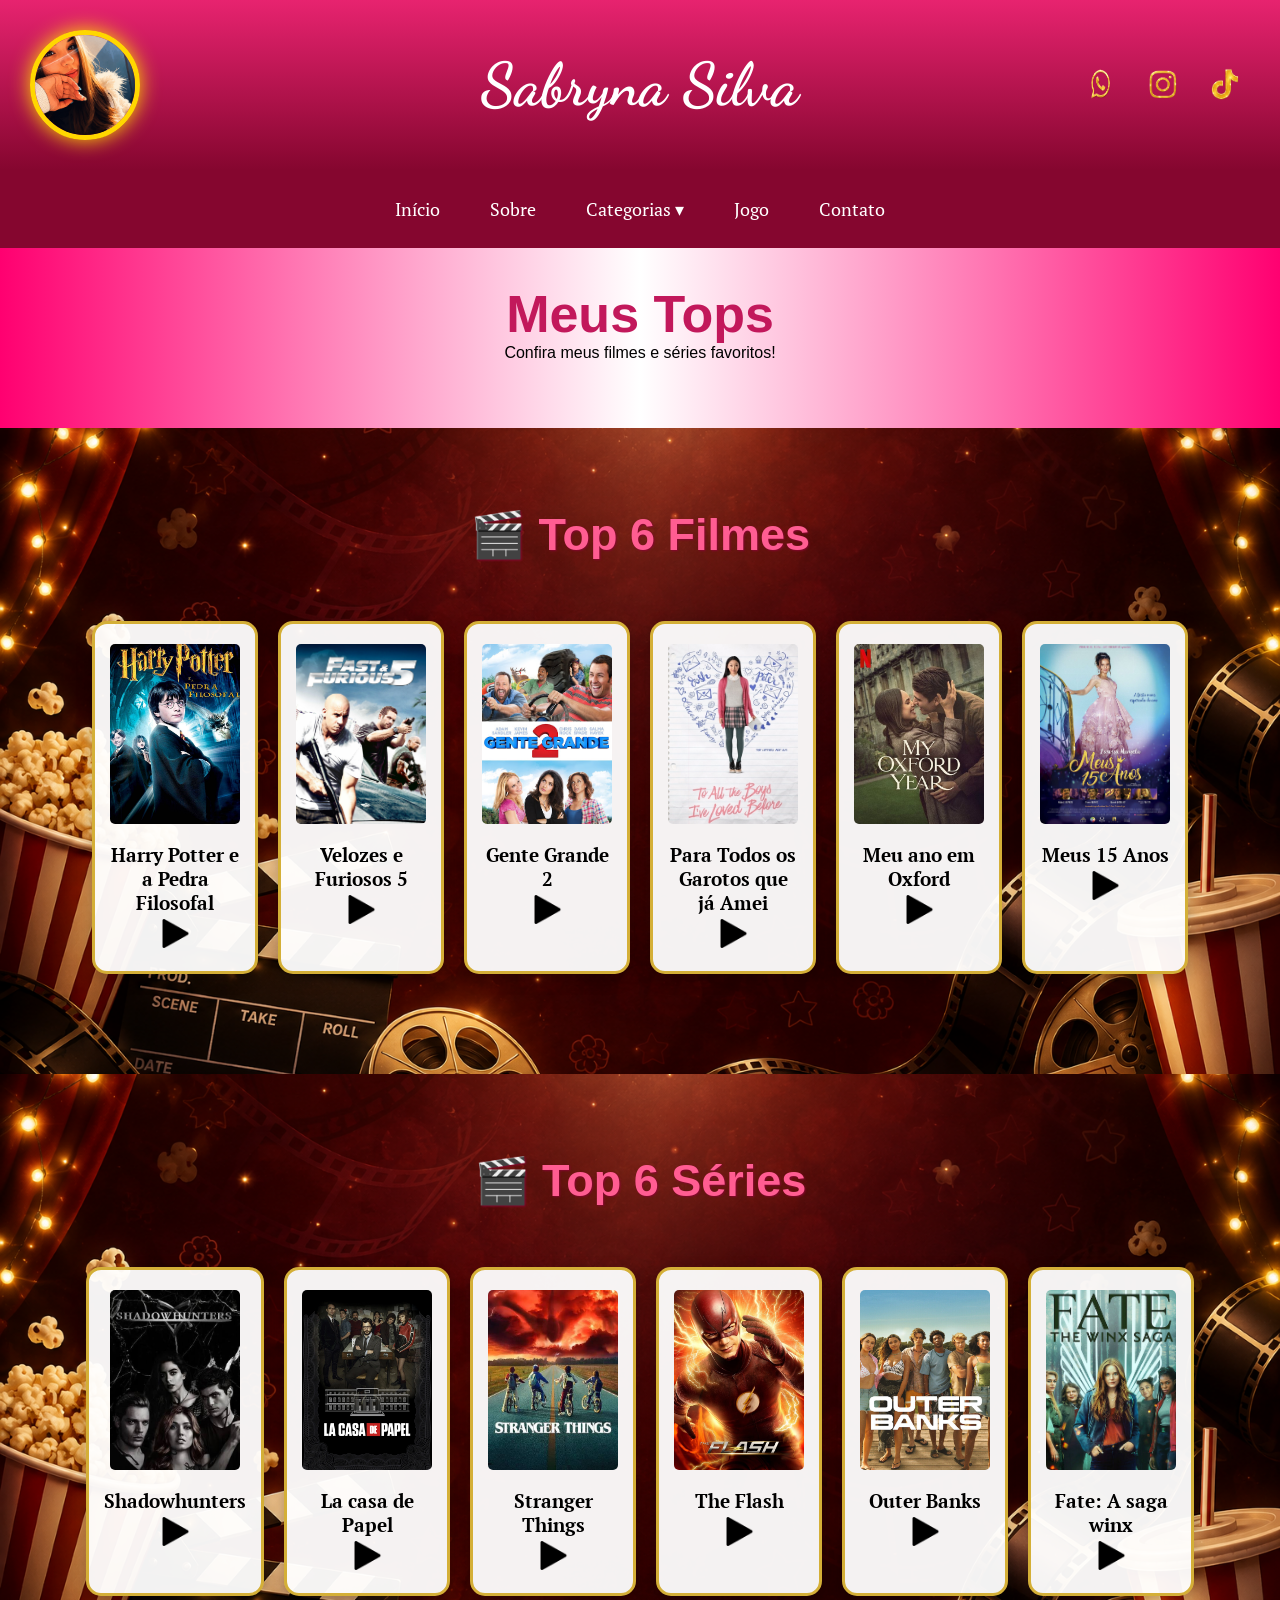
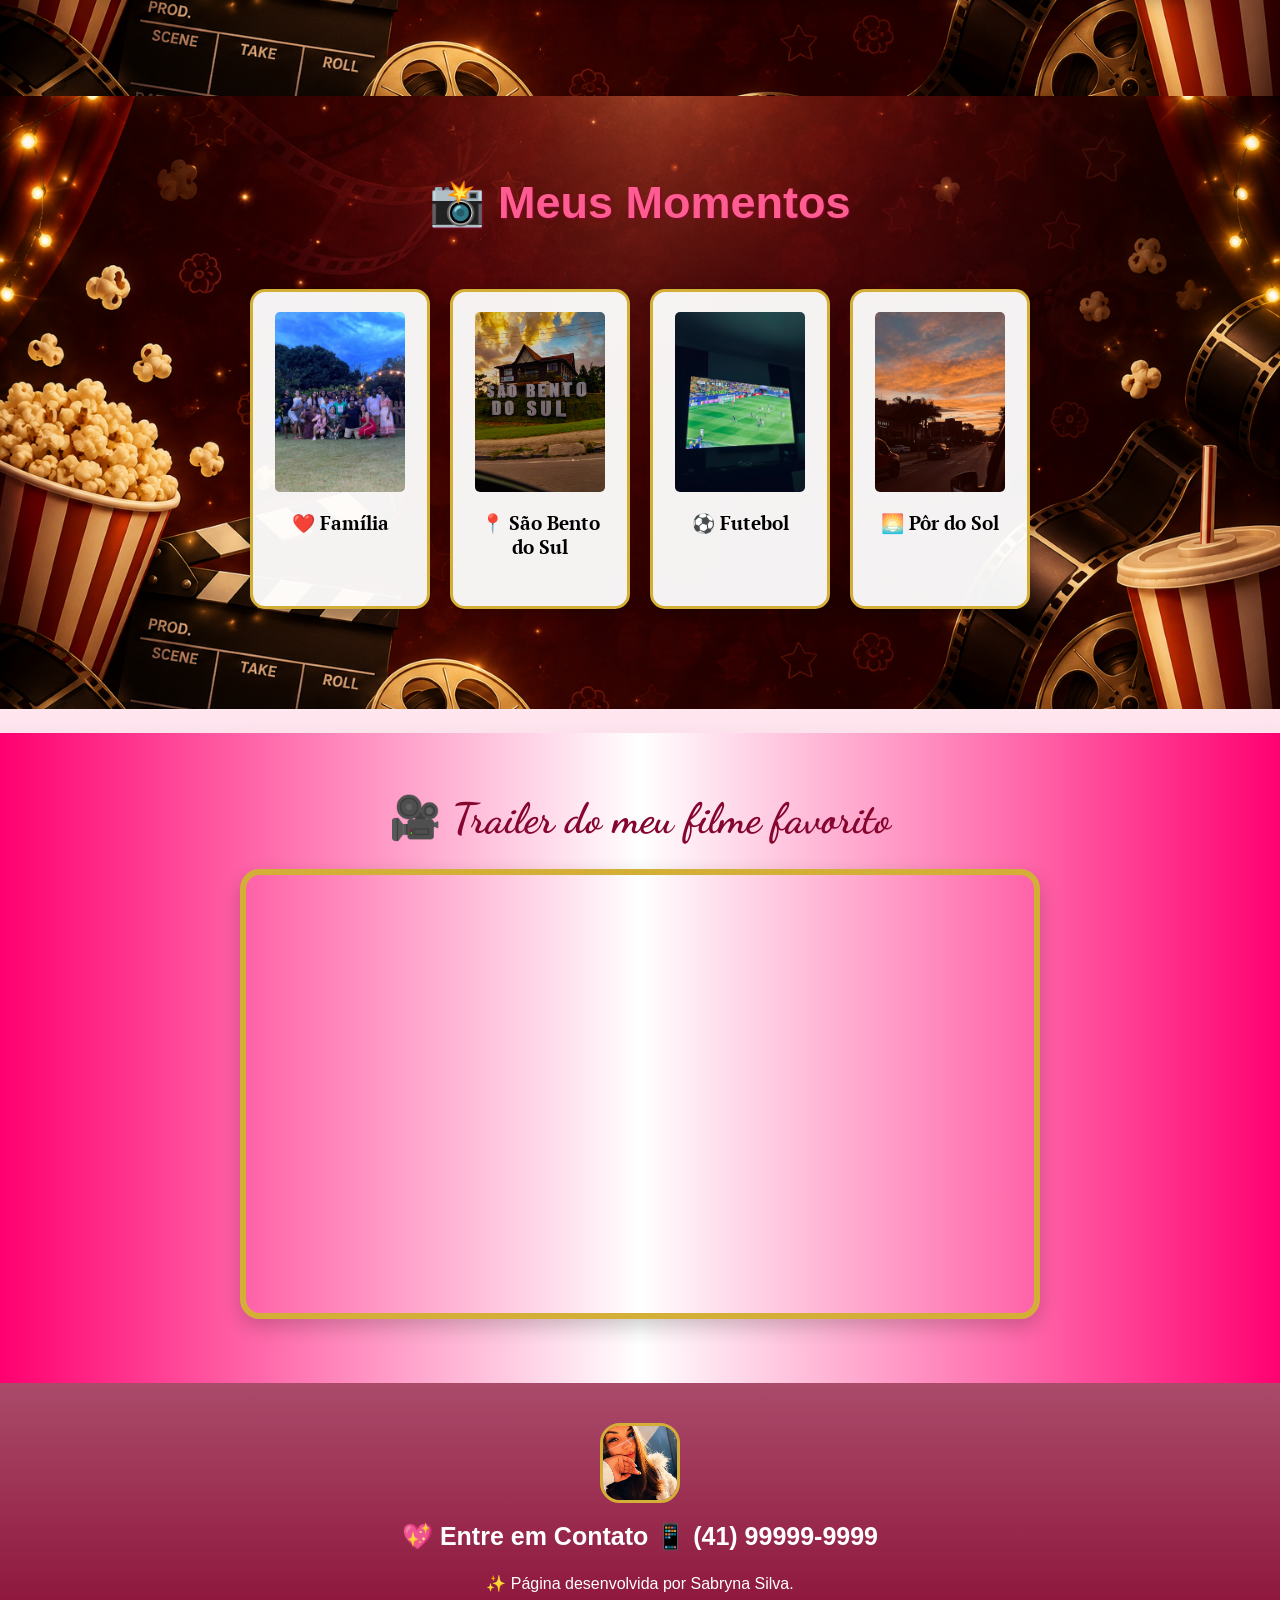
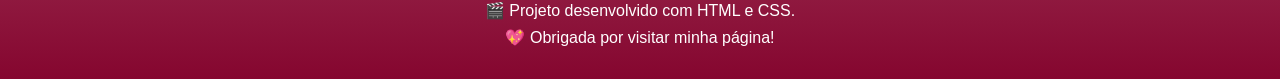
<file: index.html>
<!DOCTYPE html>
<html lang="pt-br">
<head>
<meta charset="UTF-8">

<meta name="viewport" content="width=device-width, initial-scale=1.0">

<title>Home |Sabryna Silva</title>
<link rel="stylesheet" href="style.css">
</head>
</head>

<body class="pagina-inicio">

<!--header é a parte do cabeçalho do site-->
<header class="cabecalho-itens">

<img class="cabecalho_imagem" src="minhafoto.png" alt="Logo da Página">

<h1 class="titulo_site">Sabryna Silva</h1>
<div class="sociais">
<img src="img_WhatsaoD.png" alt="WhatsApp">
<img src="img_InstagramD-removebg-preview.png" alt="Instagram">
<img src="img_TiktokD-removebg-preview.png" alt="TikTok">
</div>

</header>

<nav class="menu">
    <a href="index.html">Início</a>
    <a href="sobre.html">Sobre</a>

    <div class="dropdown">
        <a href="#">Categorias ▾</a>
        <div class="dropdown-conteudo">
            <a href="filmes.html">Filmes</a>
            <a href="series.html">Séries</a>
        </div>
    </div>

     <a href="jogo.html">Jogo</a>
    <a href="contato.html">Contato</a>
</nav>

<!--Seção banner 1 é a parte do paragrafo 1 da página-->
<section class="banner1">
    <div class="banner-texto">
        <h1>Meus Tops</h1>
    <p>Confira meus filmes e séries favoritos!</p>
  </div>
</section>

<!--Seção estudantes é a parte do paragrafo 2 da página-->
<section class="estudante filmes-destaque">
<h1 class="estudante_titulo">🎬 Top 6 Filmes</h1>
<p> </p>
<div class="estudantes_todos">
<div class="estudante-div">
<img class="estudante-imagem" src="img_harryP.jpg" alt="Foto do Filme">

<h3 class="estudante-nome">Harry Potter e a Pedra Filosofal</h3>
<a href="https://www.youtube.com/watch?v=SFzft_2dcV0">
<p> </p>
<img class="estudante-icone" src="play.png" alt="Fantasia"></a>
</div>

<div class="estudante-div">
<img class="estudante-imagem" src="img_velozes&f.jpg" alt="Foto do Filme">
<h3 class="estudante-nome">Velozes e Furiosos 5</h3>
<a href="https://www.youtube.com/watch?v=e4tEwEZYELc">
<p> </p>
<img class="estudante-icone" src="play.png" alt="Ação"></a>
</div>

<div class="estudante-div">
<img class="estudante-imagem" src="img_genteG.jpg" alt="Foto do Filme">
<h3 class="estudante-nome">Gente Grande 2</h3>
<a href="https://www.youtube.com/watch?v=U4IVNvPu134">
<p> </p>
<img class="estudante-icone" src="play.png" alt="Comédia"></a>
</div>

<div class="estudante-div">
<img class="estudante-imagem" src="img_ParaTodos.jpg" alt="Foto do Filme">
<h3 class="estudante-nome">Para Todos os Garotos que já Amei</h3>
<a href="https://www.youtube.com/watch?v=JDpGv0V26B">
<p> </p>
<img class="estudante-icone" src="play.png" alt="Comédia Romântica"></a>
</div>

<div class="estudante-div">
<img class="estudante-imagem" src="img_MyOxford.jpg" alt="Foto do Filme">
<h3 class="estudante-nome">Meu ano em Oxford</h3>
<a href="https://www.youtube.com/watch?v=gDc7l8dfOr4">
<p> </p>
<img class="estudante-icone" src="play.png" alt="Romance/Drama"></a>
</div>

<div class="estudante-div">
<img class="estudante-imagem" src="img_meus15.jpg" alt="Foto do filme">
<h3 class="estudante-nome">Meus 15 Anos</h3>
<a href="https://www.youtube.com/watch?v=Yup2ZcAm_E0">
<p> </p>
<img class="estudante-icone" src="play.png" alt="Romance Adolescente"></a>
</div>

</div>
</section>

<!--Seção estudantes é a parte do paragrafo 3 da página-->
<section class="estudante series-destaque">
    <h1 class="estudante_titulo">🎬 Top 6 Séries</h1>
<div class="estudantes_todos">
<div class="estudante-div">
<img class="estudante-imagem" src="img-Shadow.jpeg" alt="Foto da Serie">
<h3 class="estudante-nome">Shadowhunters</h3>
<a href="https://www.youtube.com/watch?v=Ms_KHiZTjs0">
<p> </p>
<img class="estudante-icone" src="play.png" alt="Fantasia/Ação"></a>
</div>

<div class="estudante-div">
<img class="estudante-imagem" src="img_LaCasa.webp"
alt="Foto da Série">
<h3 class="estudante-nome">La casa de Papel</h3>
<a href="https://www.youtube.com/watch?v=jkzl8ZAppqE">
<p> </p>
<img class="estudante-icone" src="play.png" alt="Suspense/Ação"></a>
</div>

<div class="estudante-div">
<img class="estudante-imagem" src="img_Stranger.jpeg"
alt="Foto da Serie">
<h3 class="estudante-nome">Stranger Things</h3>
<a href="https://www.youtube.com/watch?v=RMmGQNNl164">
<p> </p>
<img class="estudante-icone" src="play.png" alt="Ficção Científica/Terror"></a>
</div>

<div class="estudante-div">
<img class="estudante-imagem" src="img_Tflah.jpg"
alt="Foto da Serie">
<h3 class="estudante-nome">The Flash</h3>
<a href="https://www.youtube.com/watch?v=IgVyroQjZbE">
<p> </p>
<img class="estudante-icone" src="play.png" alt="Super-Herói/Ação"></a>
</div>

<div class="estudante-div">
<img class="estudante-imagem" src="outerBanks2.jpg"
alt="Foto da Serie">
<h3 class="estudante-nome">Outer Banks</h3>
<a href="https://www.youtube.com/watch?v=SqLHo7bIddY">
<p> </p>
<img class="estudante-icone" src="play.png" alt="Aventura/Mistério"></a>
</div>

<div class="estudante-div">
<img class="estudante-imagem" src="fate-the-winx-saga_ur51.jpg"
alt="Foto da Serie">
<h3 class="estudante-nome">Fate: A saga winx</h3>
<a href="https://www.youtube.com/watch?v=jZmW01kkiwE">
<p> </p>
<img class="estudante-icone" src="play.png" alt="Fantasia/Drama"></a>
</div>
</div>
</section>

 
<!-- Seção Meus Momentos -->
<section class="estudante momentos-destaque">
    <h1 class="estudante_titulo">📸 Meus Momentos</h1>

    <div class="estudantes_todos">

        <div class="estudante-div">
            <img class="estudante-imagem" src="familia_img.jpg" alt="Família">
            <h3 class="estudante-nome">❤️ Família</h3>
        </div>

        <div class="estudante-div">
            <img class="estudante-imagem" src="sao-bento.jpg" alt="São Bento do Sul">
            <h3 class="estudante-nome">📍 São Bento do Sul</h3>
        </div>

        <div class="estudante-div">
            <img class="estudante-imagem" src="futb.jpeg" alt="Futebol">
            <h3 class="estudante-nome">⚽ Futebol</h3>
        </div>

        <div class="estudante-div">
            <img class="estudante-imagem" src="pordosol.JPG" alt="Pôr do Sol">
            <h3 class="estudante-nome">🌅 Pôr do Sol</h3>
        </div>

    </div>
</section>

<!-- Seção rodapé -->
<footer class="escola">

    <section class="container-video">

        <h3 class="titulo-video">🎥 Trailer do meu filme favorito</h3>


        <iframe
            class="video-responsivo"
            src="https://www.youtube.com/embed/VyHV0BRtdxo"
            title="YouTube video player"
            frameborder="0"
            allow="accelerometer; autoplay; clipboard-write; encrypted-media; gyroscope; picture-in-picture; web-share"
            allowfullscreen>
        </iframe>

    </section>


    <div class="rodape-conteudo">
        <img class="logo_rodape" src="minhafoto.png" alt="Foto da Sabryna">

        <h2 class="escola-titulo">
            💖 Entre em Contato
            <a class="link" href="https://wa.me">
                📱 (41) 99999-9999
            </a>
        </h2>

        <div class="creditos">
            <p>✨ Página desenvolvida por Sabryna Silva.</p>
            <p>🎬 Projeto desenvolvido com HTML e CSS.</p>
            <p>💖 Obrigada por visitar minha página!</p>
        </div>
    </div>

</footer>
</file>
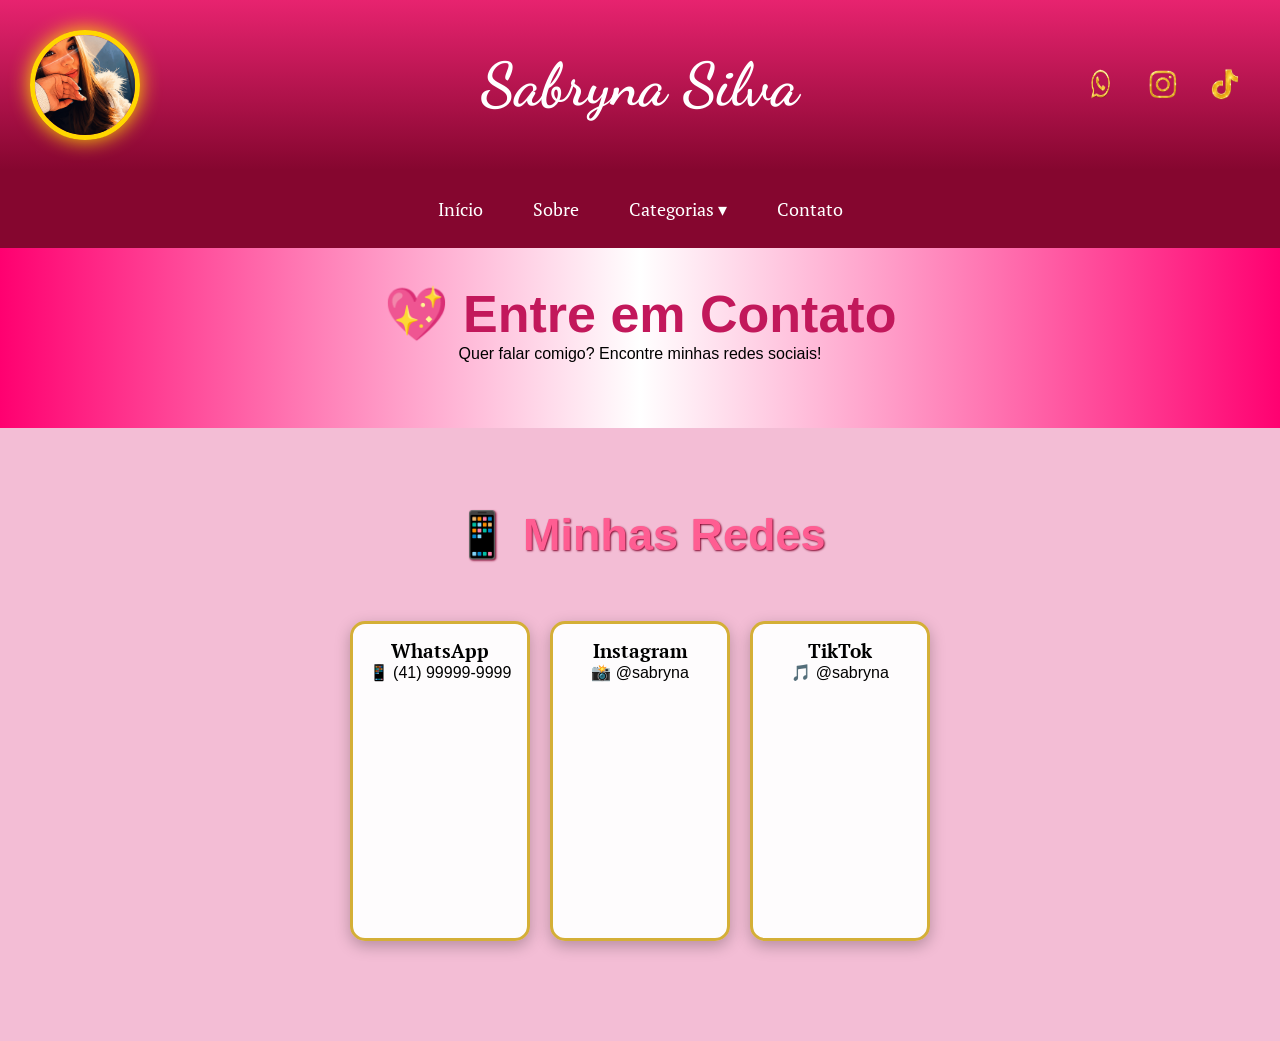
<file: contato.html>
<!DOCTYPE html>
<html lang="pt-br">
<head>
    <meta charset="UTF-8">
    <meta name="viewport" content="width=device-width, initial-scale=1.0">

    <title>Contato | Sabryna Silva</title>

    <link rel="stylesheet" href="style.css">
</head>

<body>

<header class="cabecalho-itens">

    <img class="cabecalho_imagem" src="minhafoto.png" alt="Foto da Sabryna">

    <h1 class="titulo_site">Sabryna Silva</h1>

    <div class="sociais">
        <img src="img_WhatsaoD.png" alt="WhatsApp">
        <img src="img_InstagramD-removebg-preview.png" alt="Instagram">
        <img src="img_TiktokD-removebg-preview.png" alt="TikTok">
    </div>

</header>

<nav class="menu">
    <a href="index.html">Início</a>
    <a href="sobre.html">Sobre</a>

    <div class="dropdown">
        <a href="#">Categorias ▾</a>

        <div class="dropdown-conteudo">
            <a href="filmes.html">Filmes</a>
            <a href="series.html">Séries</a>
        </div>
    </div>

    <a href="contato.html">Contato</a>
</nav>

<section class="banner1">
    <div class="banner-texto">
        <h1>💖 Entre em Contato</h1>
        <p>Quer falar comigo? Encontre minhas redes sociais!</p>
    </div>
</section>

<section class="estudante">

    <h1 class="estudante_titulo">📱 Minhas Redes</h1>

    <div class="estudantes_todos">

        <div class="estudante-div">
            <h3 class="estudante-nome">WhatsApp</h3>
            <p>📱 (41) 99999-9999</p>
        </div>

        <div class="estudante-div">
            <h3 class="estudante-nome">Instagram</h3>
            <p>📸 @sabryna</p>
        </div>

        <div class="estudante-div">
            <h3 class="estudante-nome">TikTok</h3>
            <p>🎵 @sabryna</p>
        </div>

    </div>

</section>

</body>
</html>
</file>
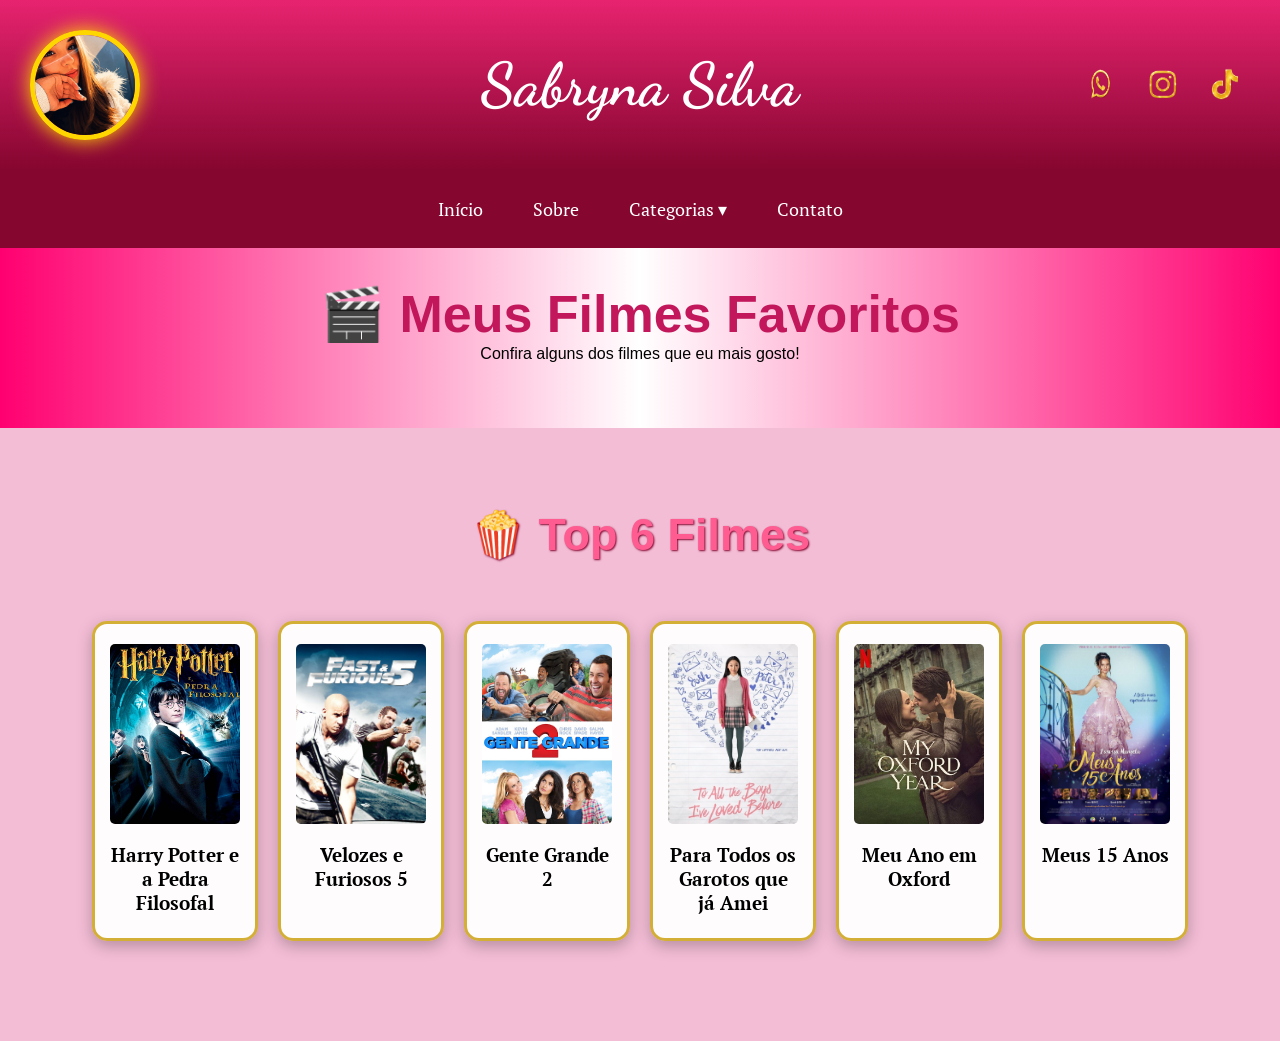
<file: filmes.html>
<!DOCTYPE html>
<html lang="pt-br">
<head>
    <meta charset="UTF-8">
    <meta name="viewport" content="width=device-width, initial-scale=1.0">

    <title>Filmes | Sabryna Silva</title>

    <link rel="stylesheet" href="style.css">
</head>

<body>

<header class="cabecalho-itens">

    <img class="cabecalho_imagem" src="minhafoto.png" alt="Foto da Sabryna">

    <h1 class="titulo_site">Sabryna Silva</h1>

    <div class="sociais">
        <img src="img_WhatsaoD.png" alt="WhatsApp">
        <img src="img_InstagramD-removebg-preview.png" alt="Instagram">
        <img src="img_TiktokD-removebg-preview.png" alt="TikTok">
    </div>

</header>

<nav class="menu">
    <a href="index.html">Início</a>
    <a href="sobre.html">Sobre</a>

    <div class="dropdown">
        <a href="#">Categorias ▾</a>

        <div class="dropdown-conteudo">
            <a href="filmes.html">Filmes</a>
            <a href="series.html">Séries</a>
        </div>
    </div>

    <a href="contato.html">Contato</a>
</nav>

<section class="banner1">
    <div class="banner-texto">
        <h1>🎬 Meus Filmes Favoritos</h1>
        <p>Confira alguns dos filmes que eu mais gosto!</p>
    </div>
</section>

<section class="estudante">

    <h1 class="estudante_titulo">🍿 Top 6 Filmes</h1>

    <div class="estudantes_todos">

        <div class="estudante-div">
            <img class="estudante-imagem" src="img_harryP.jpg" alt="Harry Potter">
            <h3 class="estudante-nome">Harry Potter e a Pedra Filosofal</h3>
        </div>

        <div class="estudante-div">
            <img class="estudante-imagem" src="img_velozes&f.jpg" alt="Velozes e Furiosos">
            <h3 class="estudante-nome">Velozes e Furiosos 5</h3>
        </div>

        <div class="estudante-div">
            <img class="estudante-imagem" src="img_genteG.jpg" alt="Gente Grande">
            <h3 class="estudante-nome">Gente Grande 2</h3>
        </div>

        <div class="estudante-div">
            <img class="estudante-imagem" src="img_ParaTodos.jpg" alt="Para Todos os Garotos">
            <h3 class="estudante-nome">Para Todos os Garotos que já Amei</h3>
        </div>

        <div class="estudante-div">
            <img class="estudante-imagem" src="img_MyOxford.jpg" alt="Meu Ano em Oxford">
            <h3 class="estudante-nome">Meu Ano em Oxford</h3>
        </div>

        <div class="estudante-div">
            <img class="estudante-imagem" src="img_meus15.jpg" alt="Meus 15 Anos">
            <h3 class="estudante-nome">Meus 15 Anos</h3>
        </div>

    </div>

</section>

</body>
</html>
</file>
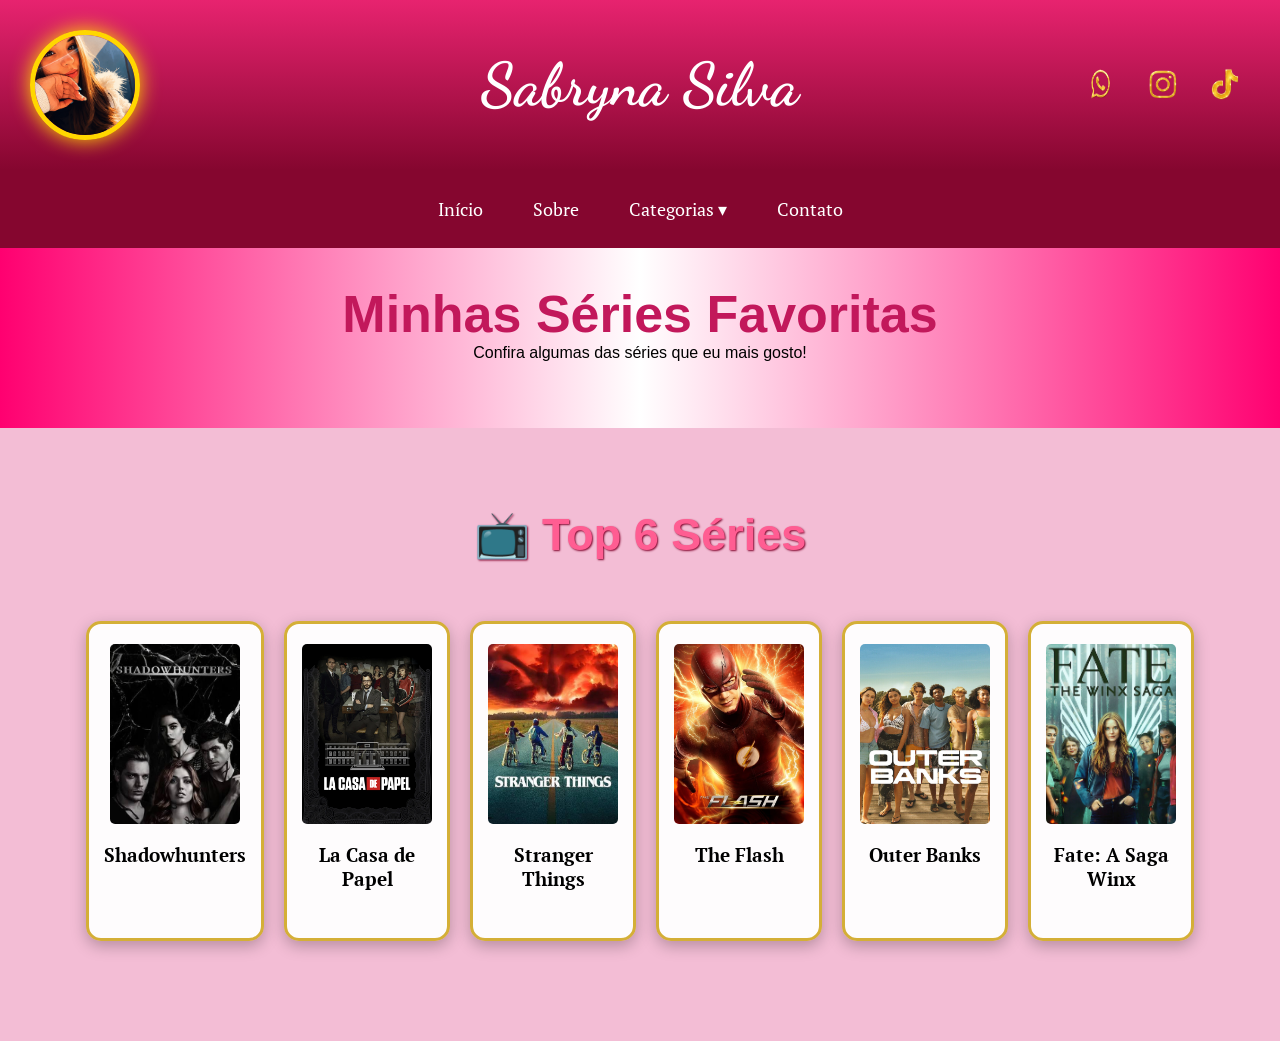
<file: series.html>
<!DOCTYPE html>
<html lang="pt-br">
<head>
    <meta charset="UTF-8">
    <meta name="viewport" content="width=device-width, initial-scale=1.0">

    <title>Séries | Sabryna Silva</title>

    <link rel="stylesheet" href="style.css">
</head>

<body>

<header class="cabecalho-itens">

    <img class="cabecalho_imagem" src="minhafoto.png" alt="Foto da Sabryna">

    <h1 class="titulo_site">Sabryna Silva</h1>

    <div class="sociais">
        <img src="img_WhatsaoD.png" alt="WhatsApp">
        <img src="img_InstagramD-removebg-preview.png" alt="Instagram">
        <img src="img_TiktokD-removebg-preview.png" alt="TikTok">
    </div>

</header>

<nav class="menu">
    <a href="index.html">Início</a>
    <a href="sobre.html">Sobre</a>

    <div class="dropdown">
        <a href="#">Categorias ▾</a>

        <div class="dropdown-conteudo">
            <a href="filmes.html">Filmes</a>
            <a href="series.html">Séries</a>
        </div>
    </div>

    <a href="contato.html">Contato</a>
</nav>

<section class="banner1">
    <div class="banner-texto">
        <h1> Minhas Séries Favoritas</h1>
        <p>Confira algumas das séries que eu mais gosto!</p>
    </div>
</section>

<section class="estudante">

    <h1 class="estudante_titulo">📺 Top 6 Séries</h1>

    <div class="estudantes_todos">

        <div class="estudante-div">
            <img class="estudante-imagem" src="img-Shadow.jpeg" alt="Shadowhunters">
            <h3 class="estudante-nome">Shadowhunters</h3>
        </div>

        <div class="estudante-div">
            <img class="estudante-imagem" src="img_LaCasa.webp" alt="La Casa de Papel">
            <h3 class="estudante-nome">La Casa de Papel</h3>
        </div>

        <div class="estudante-div">
            <img class="estudante-imagem" src="img_Stranger.jpeg" alt="Stranger Things">
            <h3 class="estudante-nome">Stranger Things</h3>
        </div>

        <div class="estudante-div">
            <img class="estudante-imagem" src="img_Tflah.jpg" alt="The Flash">
            <h3 class="estudante-nome">The Flash</h3>
        </div>

        <div class="estudante-div">
            <img class="estudante-imagem" src="outerBanks2.jpg" alt="Outer Banks">
            <h3 class="estudante-nome">Outer Banks</h3>
        </div>

        <div class="estudante-div">
            <img class="estudante-imagem" src="fate-the-winx-saga_ur51.jpg" alt="Fate A Saga Winx">
            <h3 class="estudante-nome">Fate: A Saga Winx</h3>
        </div>

    </div>

</section>

</body>
</html>
</file>
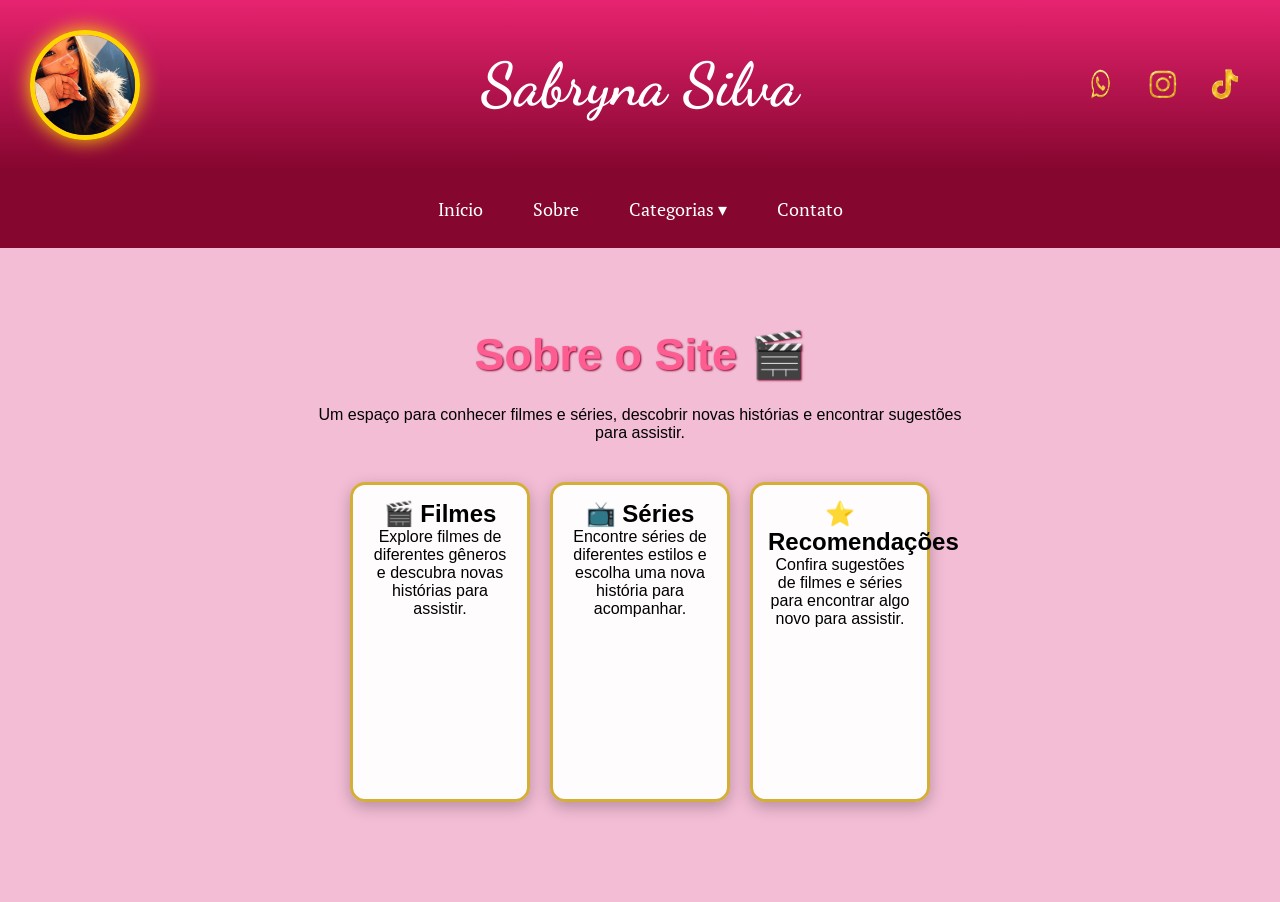
<file: sobre.html>
<!DOCTYPE html> 
<html lang="pt-br">

<head>
    <meta charset="UTF-8">
    <meta name="viewport" content="width=device-width, initial-scale=1.0">

    <title>Sobre | Sabryna Silva</title>

    <link rel="stylesheet" href="style.css">
</head>

<body>

<header class="cabecalho-itens">

    <img class="cabecalho_imagem" src="minhafoto.png" alt="Foto da Sabryna">

    <h1 class="titulo_site">Sabryna Silva</h1>

    <div class="sociais">
        <img src="img_WhatsaoD.png" alt="WhatsApp">
        <img src="img_InstagramD-removebg-preview.png" alt="Instagram">
        <img src="img_TiktokD-removebg-preview.png" alt="TikTok">
    </div>

</header>


<nav class="menu">

    <a href="index.html">Início</a>

    <a href="sobre.html">Sobre</a>

    <div class="dropdown">

        <a href="#">Categorias ▾</a>

        <div class="dropdown-conteudo">
            <a href="filmes.html">Filmes</a>
            <a href="series.html">Séries</a>
        </div>

    </div>

    <a href="contato.html">Contato</a>

</nav>


<section class="estudante">

    <h1 class="estudante_titulo">Sobre o Site 🎬</h1>

    <div class="banner-texto">

        <p>
          Um espaço para conhecer filmes e séries, descobrir novas histórias
    e encontrar sugestões para assistir.
        </p>

    </div>


    <div class="estudantes_todos">

        <div class="estudante-div">

            <h2>🎬 Filmes</h2>
<p>
    Explore filmes de diferentes gêneros e descubra novas histórias
    para assistir.
</p>

        </div>


        <div class="estudante-div">

    <h2>📺 Séries</h2>
<p>
    Encontre séries de diferentes estilos e escolha uma nova história
    para acompanhar.
</p>

        </div>


        <div class="estudante-div">
<h2>⭐ Recomendações</h2>
<p>
    Confira sugestões de filmes e séries para encontrar algo novo
    para assistir.
</p>

        </div>

    </div>

</section>


</body>

</html>
</file>
<file: style.css>
@import url('https://fonts.googleapis.com/css2?family=PT+Serif:ital,wght@0,400;0,700;1,400;1,700&display=swap');
@import url('https://fonts.googleapis.com/css2?family=Dancing+Script:wght@400;600;700&display=swap');
*{
margin: 0;
padding: 0;
box-sizing: border-box;
}
body{
font-family: "Poppins", sans-serif;
background-color:  #bf0056;
}

header{
    background: linear-gradient(#E7236F, #85062F);
    color: white;
    width: 100%;
    padding: 55px 20px;
}

.cabecalho-itens{
    display: flex;
    align-items: center;
    justify-content: space-between;
    padding: 30px;
}

 
.cabecalho_imagem{
    width:110px;
    height:110px;
    border-radius:50%;
    object-fit:cover;
    border:5px solid #FFD700;
    box-shadow:0 0 20px #FFD700;
}
 

.titulo_site{
    flex:1;
    text-align:center;
    font-family:'Dancing Script', cursive;
    font-size:60px;
    color:#fff;
}

.sociais{
    display:flex;
    gap:12px;
    width:110px;   /* mesma largura da foto */
    justify-content:flex-end;
    padding-right:0;
}

.sociais img{
    width:50px;
    height:50px;
}

.banner1{
    height: 180px;
    background: linear-gradient(90deg, #ff0070,#ffffff,#ff0171);
    display: flex;
    justify-content: center;
    align-items: center;

}


.banner-texto {
    text-align: center;
    max-width: 650px;
    margin: 0 auto 30px;
}

.banner-texto h1{
    font-size: 52px;
    color:   #C2185B;
}

banner-texto p {
    font-size: 18px;
    color: #000000;
    line-height: 1.5;
 
 }

.estudante_titulo {
    padding: 20px;
    text-align: center;
    color: #ff5d92;
    font-size: 45px;
    margin-bottom: 5px;
    text-shadow: 1px 1px 2px #85062F;
}

.estudantes_todos {
    display: flex;
    justify-content: center;
    gap: 20px;
    max-width: 1000px;
    margin: 25px auto 0;
}


.estudante-nome{
text-align: center;
font-family: 'PT Serif', serif;
}

.estudante-imagem {
    width: 130px;
    height: 180px;
    margin-top: 5px;
    margin-bottom: 15px;
    object-fit: cover;
    border-radius: 5px;
}


.estudante-icone{
width: 45px;
padding: 4px 8px;
}

.estudante {
    padding: 60px 40px;
    background-color: #f3bdd5;
    text-align: center;
} 

.estudante-div {
    width: 180px;
    min-height: 320px;
    background: rgba(255, 255, 255, 0.95);
    border-radius: 15px;
    padding: 15px;
    text-align: center;
    border: 3px solid #D4AF37;
    box-shadow: 0 5px 15px rgba(0,0,0,0.25);
    transition: 0.3s;
}

.estudantes_todos {
    display: flex;
    justify-content: center;
    gap: 20px;
    max-width: 1000px;
    margin: 40px auto;
}

 
.escola{
background: linear-gradient(#ffe7f0,#85062F);
color: white;
display: block;
text-align: center;
padding: 24px 0;
}

.escola-titulo{
padding: 15px;
text-align: center;
font-size: 25px;
}

.logo_rodape{
height: 80px;
width: 80px;
border-radius: 20px;
object-fit: cover;
border: 3px solid #D4AF37;

}
.link{
    color: white;
    text-decoration: none;
}

.link:hover{
    color: #FFD700;
}

.escola p{
    margin: 8px 0;
}

.estudante-div:hover{
    transform: scale(1.05);
    transition: 0.3s;
}

/* VÍDEO */

.container-video{
    background: linear-gradient(90deg, #ff0070, #ffffff, #ff0171);
    padding:60px 20px;
    text-align:center;
}

.titulo-video{
    font-family:'Dancing Script', cursive;
    font-size:42px;
    color:#85062F;
    margin-bottom:25px;
}

.video-responsivo{
    width:80%;
    max-width:800px;
    aspect-ratio:16/9;
    height:auto;
    border-radius:20px;
    border:6px solid #D4AF37;
    box-shadow:0 8px 20px rgba(0,0,0,.2);
}
 
.rodape-conteudo {
    margin-top: 40px; /* Cria um espaço confortável entre o vídeo e o rodapé */
}
 
@media (max-width: 768px){

    .cabecalho-itens{
        flex-direction: column;
        align-items: center;
        gap: 20px;
        padding: 20px;
    }

    .cabecalho_imagem{
        width: 80px;
        height: 80px;
    }

    .titulo_site{
        font-size: 40px;
        text-align: center;
    }

    .sociais{
        width: 100%;
        justify-content: center;
        padding-right: 0;
    }

    .sociais img{
        width: 35px;
        height: 35px;
        margin-left: 8px;
    }

    .banner-texto h1{
        font-size: 35px;
    }

    .estudante_titulo{
        font-size: 32px;
    }

    .estudante-div{
        width: 160px;
    }

    .video-responsivo{
        width: 100%;
    }

    .escola-titulo{
        font-size: 20px;
    }

}

/* MENU DE NAVEGAÇÃO */

.menu {
    background-color: #85062F;
    display: flex;
    justify-content: center;
    align-items: center;
    gap: 10px;
    padding: 15px;
}

.menu a {
    color: white;
    text-decoration: none;
    padding: 12px 20px;
    font-family: 'PT Serif', serif;
    font-size: 18px;
}

.menu a:hover {
    background-color: #E7236F;
    border-radius: 8px;
}

/* DROPDOWN */

.dropdown {
    position: relative;
}

.dropdown-conteudo {
    display: none;
    position: absolute;
    background-color: #85062F;
    min-width: 150px;
    top: 100%;
    left: 0;
    z-index: 10;
    border-radius: 0 0 8px 8px;
}

.dropdown-conteudo a {
    display: block;
    padding: 12px 15px;
}

.dropdown:hover .dropdown-conteudo {
    display: block;
}

.pagina-inicio .filmes-destaque {
    background-image: url("fundoCinema.png");
    background-size: cover;
    background-position: center;
    background-repeat: no-repeat;
}

/* Fundo de cinema na seção de séries */
.pagina-inicio .series-destaque {
    background-image: url("fundoCinema.png");
    background-size: cover;
    background-position: center;
    background-repeat: no-repeat;
}


/* Fundo de cinema na seção Meus Momentos */
.pagina-inicio .momentos-destaque {
    background-image: url("fundoCinema.png");
    background-size: cover;
    background-position: center;
    background-repeat: no-repeat;
}


/* ===== JOGO ===== */

.secao-jogo {
    background: linear-gradient(135deg, #f3bdd5, #fff0f6);
    padding: 50px 20px;
    text-align: center;
    color: #85062F;
}

.secao-jogo h2 {
    font-family: 'Dancing Script', cursive;
    font-size: 42px;
    margin-bottom: 15px;
}

.secao-jogo p {
    font-size: 17px;
    margin-bottom: 25px;
}

.quadro-jogo {
    width: 90%;
    max-width: 1000px;
    margin: 0 auto 25px;
    border: 5px solid #D4AF37;
    border-radius: 15px;
    overflow: hidden;
    background: #000;
    box-shadow: 0 8px 20px rgba(0, 0, 0, 0.25);
}

.quadro-jogo iframe {
    display: block;
    width: 100%;
    height: 550px;
    border: none;
}

.botao-tela-cheia {
    background: linear-gradient(#E7236F, #85062F);
    color: white;
    border: 2px solid #D4AF37;
    border-radius: 10px;
    padding: 12px 22px;
    font-size: 16px;
    cursor: pointer;
    transition: 0.3s;
}

.botao-tela-cheia:hover {
    background: #85062F;
    transform: scale(1.04);
}

.link-jogo {
    margin-top: 20px;
}

.link-jogo a {
    color: #85062F;
    font-weight: bold;
    text-decoration: underline;
}

.link-jogo a:hover {
    color: #E7236F;
}

@media (max-width: 768px) {
    .secao-jogo {
        padding: 30px 10px;
    }

    .secao-jogo h2 {
        font-size: 34px;
    }

    .quadro-jogo {
        width: 100%;
    }

    .quadro-jogo iframe {
        height: 400px;
    }
}
</file>
